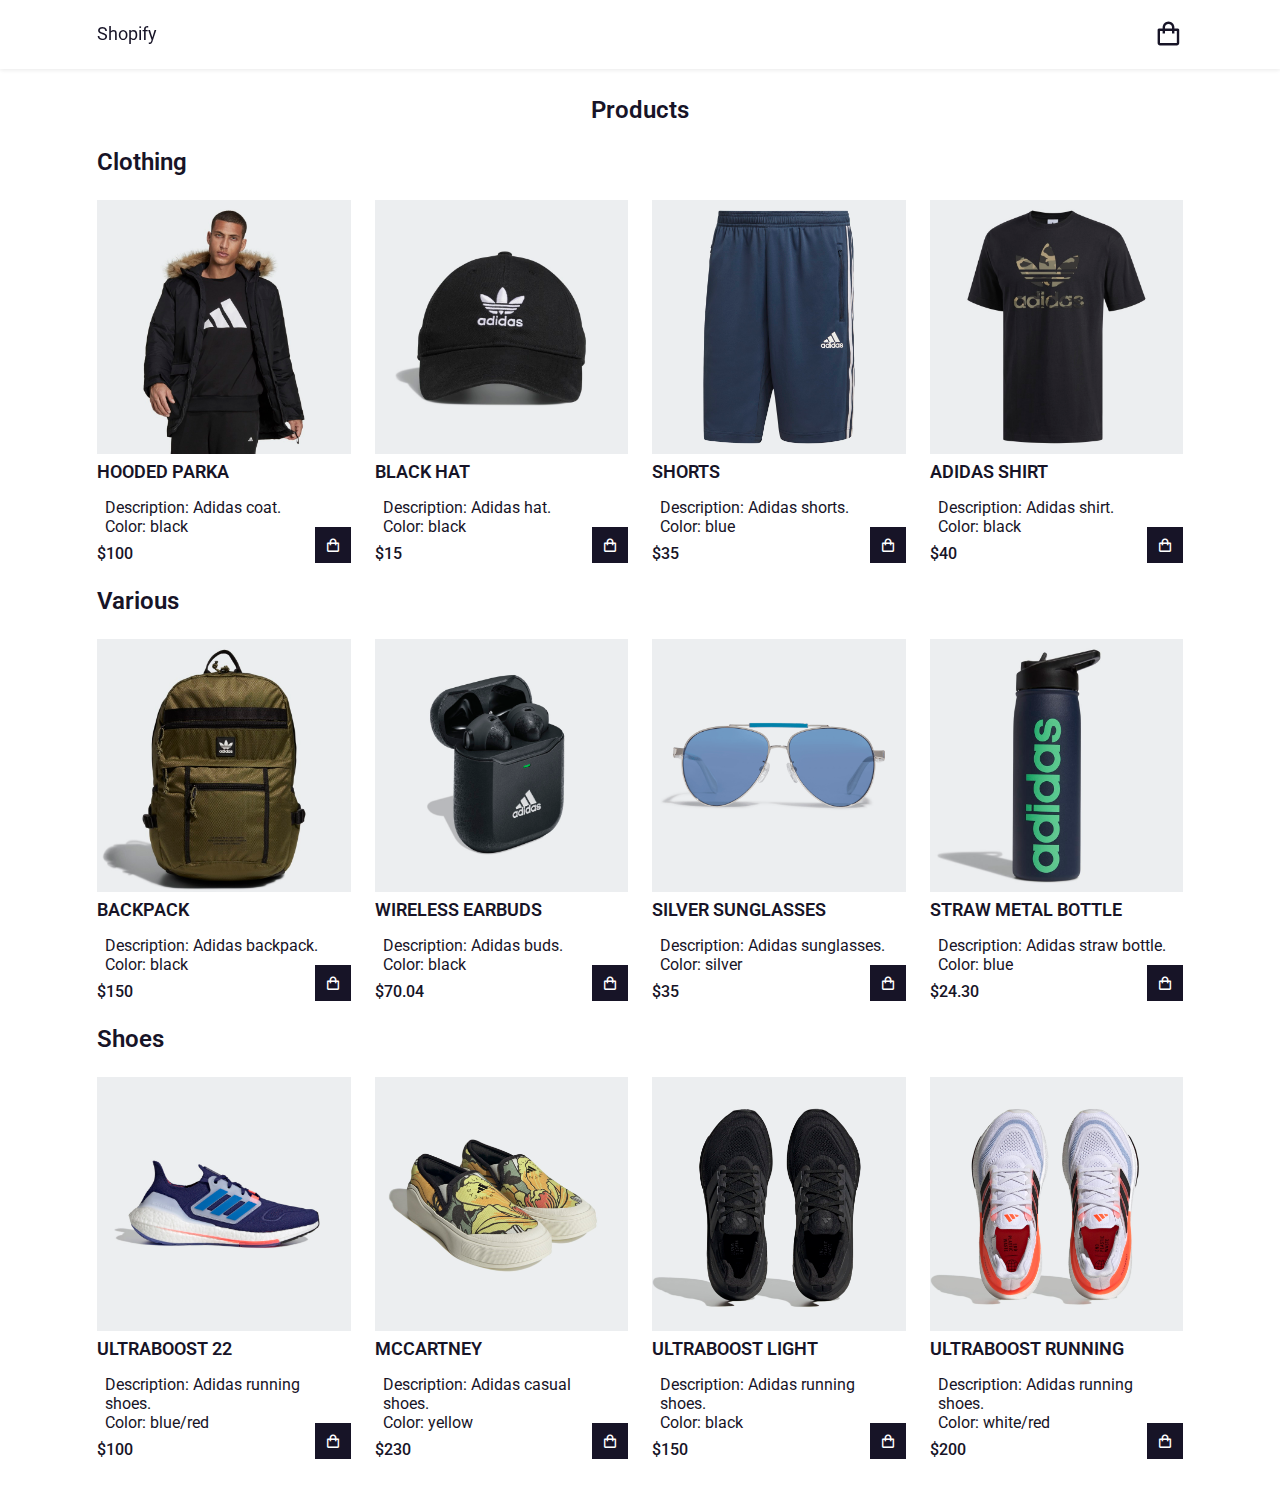
<file: src/main/resources/static/index.html>
<html lang="en"><head>
    <meta charset="UTF-8">
    <meta http-equiv="X-UA-compatible" content="IE=edge">
    <meta name="viewport" content="width=device-width, initial-scale=1.0">
    <title>Shopify</title>
    <!-- css link -->
    <link rel="stylesheet" href="css/style.css">
    <!-- icons-->
    <link href="https://unpkg.com/boxicons@2.1.4/css/boxicons.min.css" rel="stylesheet">
  </head>
  <body>
    <!-- Header -->
    <header>
      <!-- Nav -->
      <div class="nav container">
        <a href="#" class="logo">Shopify</a>
        <!--Cart icon-->
        <i class="bx bx-shopping-bag" id="cart-icon"></i>
        <!-- Cart -->
        <div class="cart">
          <h2 class="cart-title">Your Cart</h2>
          <!-- Content -->
          <div class="cart-content">

          </div>
          <!-- Total -->
          <div class="total">
            <div class="total-title">Total</div>
            <div class="total-price">$0</div>
          </div>
          <!-- Buy button -->
          <button type="button" class="btn-buy">Buy Now</button>
          <!-- Cart close -->
          <i class="bx bx-x" id="close-cart"></i>
        </div>
      </div>
    </header>
    <!-- Shop -->
    <section class="shop container">
      <h2 class="section-title">Products</h2>
      <!-- Content -->
      <h2 class="category-title">Clothing</h2>
      <div class="shop-content">
        <!-- Box 1 -->
        <div class="product-box">
          <img src="img/clothing/coat.jpg" alt="" class="product-img">
          <h2 class="product-title">HOODED PARKA</h2>
          <div class="description">
            <div>Description: Adidas coat.</div>
            <div>Color: black</div>
          </div>
          <span class="price">$100</span>
          <i class="bx bx-shopping-bag add-cart"></i>
        </div>
        <!-- Box 2 -->
        <div class="product-box">
          <img src="img/clothing/hat.jpg" alt="" class="product-img">
          <h2 class="product-title">BLACK HAT</h2>
          <div class="description">
            <div>Description: Adidas hat.</div>
            <div>Color: black</div>
          </div>
          <span class="price">$15</span>
          <i class="bx bx-shopping-bag add-cart"></i>
        </div>
        <!-- Box 3 -->
        <div class="product-box">
          <img src="img/clothing/shorts.jpg" alt="" class="product-img">
          <h2 class="product-title">Shorts</h2>
          <div class="description">
            <div>Description: Adidas shorts.</div>
            <div>Color: blue</div>
          </div>
          <span class="price">$35</span>
          <i class="bx bx-shopping-bag add-cart"></i>
        </div>
        <!-- Box 4 -->
        <div class="product-box">
          <img src="img/clothing/tshirt.jpg" alt="" class="product-img">
          <h2 class="product-title">ADIDAS SHIRT</h2>
          <div class="description">
            <div>Description: Adidas shirt.</div>
            <div>Color: black</div>
          </div>
          <span class="price">$40</span>
          <i class="bx bx-shopping-bag add-cart"></i>
        </div>
      </div>
      <h2 class="category-title">Various</h2>
      <div class="shop-content">
         <!-- Box 1 -->
         <div class="product-box">
          <img src="img/various/backpack.jpg" alt="" class="product-img">
          <h2 class="product-title">BACKPACK</h2>
          <div class="description">
            <div>Description: Adidas backpack.</div>
            <div>Color: black</div>
          </div>
          <span class="price">$150</span>
          <i class="bx bx-shopping-bag add-cart"></i>
        </div>
         <!-- Box 2 -->
         <div class="product-box">
          <img src="img/various/buds.jpg" alt="" class="product-img">
          <h2 class="product-title">WIRELESS EARBUDS</h2>
          <div class="description">
            <div>Description: Adidas buds.</div>
            <div>Color: black</div>
          </div>
          <span class="price">$70.04</span>
          <i class="bx bx-shopping-bag add-cart"></i>
        </div>
         <!-- Box 3 -->
         <div class="product-box">
          <img src="img/various/glasses.jpg" alt="" class="product-img">
          <h2 class="product-title">SILVER SUNGLASSES</h2>
          <div class="description">
            <div>Description: Adidas sunglasses.</div>
            <div>Color: silver</div>
          </div>
          <span class="price">$35</span>
          <i class="bx bx-shopping-bag add-cart"></i>
        </div>
         
         <!-- Box 4 -->
         <div class="product-box">
          <img src="img/various/water.jpg" alt="" class="product-img">
          <h2 class="product-title">STRAW METAL BOTTLE</h2>
          <div class="description">
            <div>Description: Adidas straw bottle.</div>
            <div>Color: blue</div>
          </div>
          <span class="price">$24.30</span>
          <i class="bx bx-shopping-bag add-cart"></i>
        </div>
        </div>
        <h2 class="category-title">Shoes</h2>
        <div class="shop-content">
         <!-- Box 1 -->
         <div class="product-box">
          <img src="img/shoes/ultraboost-22.jpg" alt="" class="product-img">
          <h2 class="product-title">ULTRABOOST 22</h2>
          <div class="description">
            <div>Description: Adidas running shoes.</div>
            <div>Color: blue/red</div>
          </div>
          <span class="price">$100</span>
          <i class="bx bx-shopping-bag add-cart"></i>
        </div>
        <!-- Box 2 -->
        <div class="product-box">
          <img src="img/shoes/mccartney.jpg" alt="" class="product-img">
          <h2 class="product-title">MCCARTNEY</h2>
          <div class="description">
            <div>Description: Adidas casual shoes.</div>
            <div>Color: yellow</div>
          </div>
          <span class="price">$230</span>
          <i class="bx bx-shopping-bag add-cart"></i>
        </div>
        <!-- Box 3 -->
        <div class="product-box">
          <img src="img/shoes/ultraboost-light.jpg" alt="" class="product-img">
          <h2 class="product-title">ULTRABOOST LIGHT</h2>
          <div class="description">
            <div>Description: Adidas running shoes.</div>
            <div>Color: black</div>
          </div>
          <span class="price">$150</span>
          <i class="bx bx-shopping-bag add-cart"></i>
        </div>
        <!-- Box 4 -->
        <div class="product-box">
          <img src="img/shoes/ultraboost-running.jpg" alt="" class="product-img">
          <h2 class="product-title">ULTRABOOST RUNNING</h2>
          <div class="description">
            <div>Description: Adidas running shoes.</div>
            <div>Color: white/red</div>
          </div>
          <span class="price">$200</span>
          <i class="bx bx-shopping-bag add-cart"></i>
        </div>
      </div>
    </section>
    <!-- link to JS -->
    <script src="js/main.js"></script>
  
</body>
</html>
</file>
<file: src/main/resources/static/css/style.css>
/* Google font */
@import url('https://fonts.googleapis.com/css2?family=Hubballi&family=Roboto:wght@400;500;700&display=swap');
*{
  font-family: 'Hubballi', cursive;
  font-family: 'Roboto', sans-serif;
  margin: 0;
  padding: 0;
  scroll-padding-top: 2rem;
  scroll-behavior: smooth;
  box-sizing: border-box;
  list-style: none;
  text-decoration: none;
}
:root{
  --main-color: #fd4646;
  --text-color: #171427;
  --bg-color: #fff;
}
img{
  width: 100%;
}
body{
  color: var(--text-color);
}
.container{
  max-width: 1086px;
  margin: auto;
  width: 100%;
}
section{
  padding: 4rem 0 3rem;
}
/* Header */
header{
  position: fixed;
  top: 0;
  left: 0;
  width: 100%;
  background: var(--bg-color);
  box-shadow: 0 1px 4px hsl(0 4% 15% / 10%);
  z-index: 100;
}
.nav{
  display: flex;
  align-items: center;
  justify-content: space-between;
  padding: 20px 0;
}
.logo{
  font-size: 1.1rem;
  color: var(--text-color);
  font-weight: 400;
}
#cart-icon{
  font-size: 1.8rem;
  cursor: pointer;
}
/* Cart */
.cart{
  position: fixed;
  top: 0;
  right: -100%;
  width: 360px;
  min-height: 100vh;
  padding: 20px;
  background: var(--bg-color);
  box-shadow: -2px 0 4px hsl(0 4% 15% / 10%);
  transition: 0.3s;
}
.cart.active{
  right: 0;
}
.cart-title{
  text-align: center;
  font-size: 1.5rem;
  font-weight: 600;
  margin-top: 2rem;
}
.cart-box{
  display: grid;
  grid-template-columns: 32% 50% 18%;
  align-items: center;
  gap: 1rem;
  margin-top: 1rem;
}
.cart-img{
  width: 100px;
  height: 100px;
  object-fit: contain;
  padding: 10px;
}
.detail-box{
  display: grid;
  row-gap: 0.5rem;

}
.cart-product-title{
  font-size: 1.5rem;
  text-transform: uppercase;
}
.cart-price{
   font-weight: 500;
}
.cart-quantity{
  border: 1px solid var(--text-color);
  outline-color: var(--main-color);
  width: 2.4rem;
  text-align: center;
  font-size: 1rem;
}
.cart-remove{
  font-size: 24px;
  color: var(--main-color);
  cursor: pointer;
}
.total{
  display: flex;
  justify-content: flex-end;
  margin-top: 1.5rem;
  border-top: 1px solid var(--text-color);
}
.total-title{
  font-size: 1rem;
  font-weight: 600;
}
.total-price{
  margin-left: 0.5rem;
}
.btn-buy{
  display: flex;
  margin: 1.5rem auto 0 auto;
  padding: 12px 20px;
  border: none;
  background-color: var(--main-color);
  color: var(--bg-color);
  font-size: 1rem;
  font-weight: 500;
  cursor: pointer;
}
.btn-buy:hover{
  background: var(--text-color);
}
#close-cart{
  position: absolute;
  top: 1rem;
  right: 0.8rem;
  font-size: 2rem;
  color: var(--text-color);
  cursor: pointer;
}
.section-title{
  font-size: 1.5rem;
  font-weight: 600;
  text-align: center;
  margin-bottom: 1.5rem;
}
.category-title{
  font-size: 1.5rem;
  font-weight: 600;
  text-align: left;
  margin-bottom: 1.5rem;
  margin-top: 1.5rem;
}
.shop{
  margin-top: 2rem;
}
/* Shop content */
.shop-content{
  display: grid;
  grid-template-columns: repeat(auto-fit,minmax(100px,auto));
  gap: 1.5rem;
}
.product-box{
  position: relative;
}
.product-box:hover{
  border: 1px solid var(--text-color); 
  transition: 0.4s;
}
.product-img{
  width: 100%;
  height: auto;
  margin-bottom: 0.5rem;
}
.product-title{
  font-size: 1.1rem;
  font-weight: 600;
  text-transform: uppercase;
  margin-bottom: 0.5rem;
}
.price{
  font-weight: 500;
}
.add-cart{
  position: absolute;
  bottom: 0;
  right: 0;
  background: var(--text-color);
  color: var(--bg-color);
  padding: 10px;
  cursor: pointer;
}
.add-doc{
  position: absolute;
  top: 0;
  left: 0;
  background: var(--text-color);
  color: var(--bg-color);
  padding: 10px;
  cursor: pointer;
}
.add-cart:hover{
  background: hsl(249 , 32%, 17%);
}
.description{
	padding: 0.5rem;
}

.autocomplete-items{
	border-style: outset;
	width: fit-content;
	margin-right: 10px;
}

.suggestion{
	padding-top: 10px;
	cursor: pointer;
}

@media screen and (max-device-width: 600px) {
    .description{display:none;}
    .product-title{font-size:0.5rem;}
    .add-cart{font-size: 0.5rem;}
    .add-doc{font-size: 0.5rem;}
    .price{font-size: 0.5rem;}
    .cart{width: 200px;}
    .cart-product-title{font-size: 0.5rem;}
    .cart-price{font-size: 0.5rem;}
    .cart-quantity{size: 0.5rem;width: 0.8rem;}
    .cart-remove{font-size: 0.5rem;}
    .btn-buy{font-size: 0.5rem;}
    .total{font-size: 0.5rem;}
    .detail-box{margin-left: 2rem;}
}
</file>
